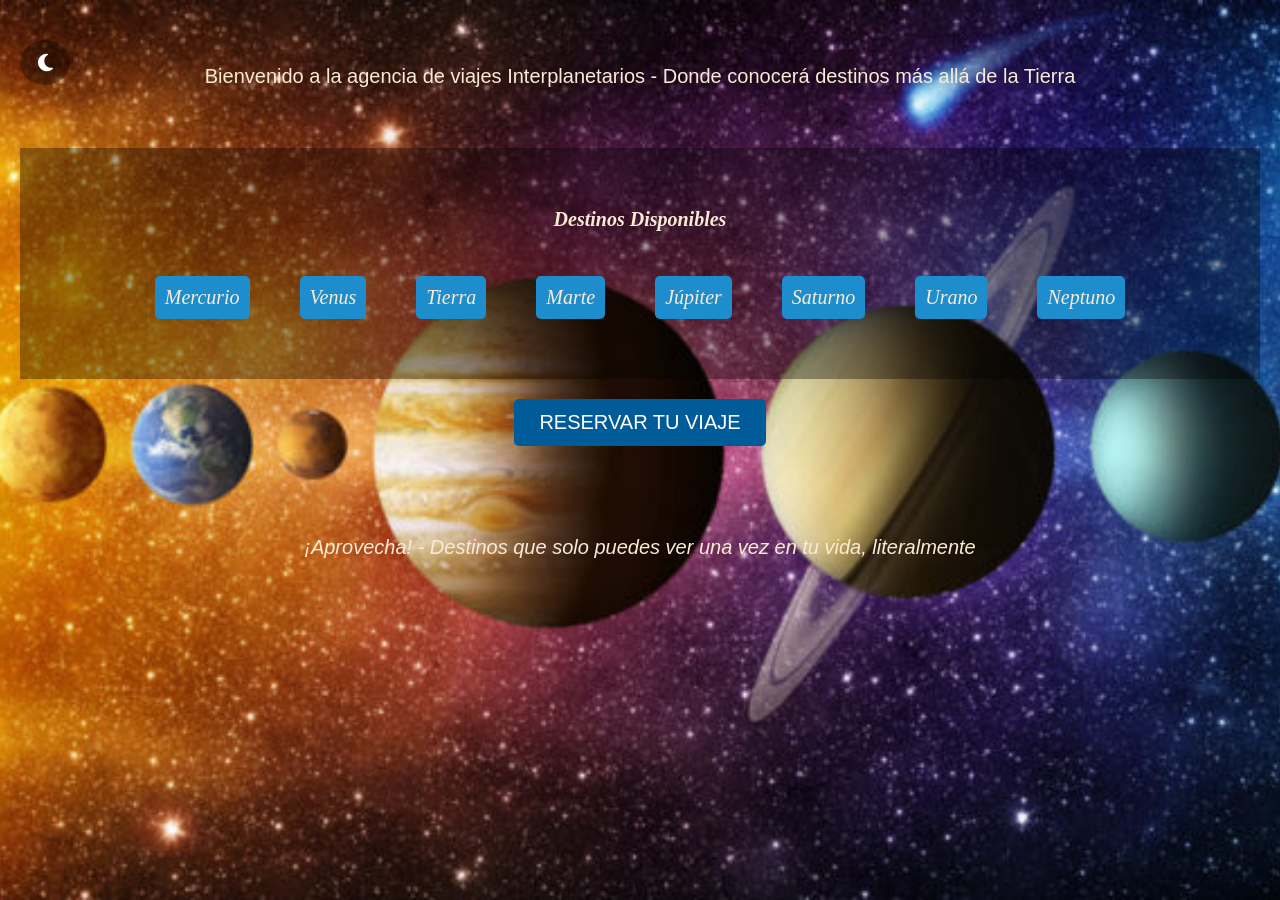
<file: index.html>
<!DOCTYPE html>
<html lang="es">
<head>
    <meta charset="UTF-8">
    <meta name="viewport" content="width=device-width, initial-scale=1.0">
    <title>Agencia De Viajes Interplanetarios</title>
    <link rel="stylesheet" href="styles/estilospaginaweb.css">
    <link rel="stylesheet" href="https://cdnjs.cloudflare.com/ajax/libs/font-awesome/6.7.2/css/all.min.css">
</head>
<body class="pagina-inicio">
    
    <header class="header">
        <button id="theme-toggle" class="theme-toggle" aria-label="Cambiar tema">
            <i class="fa-solid fa-moon" id="theme-icon"></i>
        </button>
        <i class="fa-solid fa-bars" id="menu-btn"></i>
    </header>

    <nav>
        <p>Bienvenido a la agencia de viajes Interplanetarios - Donde conocerá destinos más allá de la Tierra</p>
    </nav>

    <section>
        <h2>Destinos Disponibles</h2>
        <nav class="nav" id="nav">
            <a href="destinos/mercurio.html">Mercurio</a>
            <a href="destinos/venus.html">Venus</a>
            <a href="destinos/tierra.html">Tierra</a>
            <a href="destinos/marte.html">Marte</a>
            <a href="destinos/jupiter.html">Júpiter</a>
            <a href="destinos/saturno.html">Saturno</a>
            <a href="destinos/urano.html">Urano</a>
            <a href="destinos/neptuno.html">Neptuno</a>
        </nav>
    </section>

    <button class="boton-reserva"><a href="formulario.html">RESERVAR TU VIAJE</a></button>

    <script src="js/menuinteractivo.js"></script>
    <script src="js/modo_oscuro_claro.js"></script>
</body>
<footer>
    <p>¡Aprovecha! - Destinos que solo puedes ver una vez en tu vida, literalmente</p>
</footer>
</html>
</file>
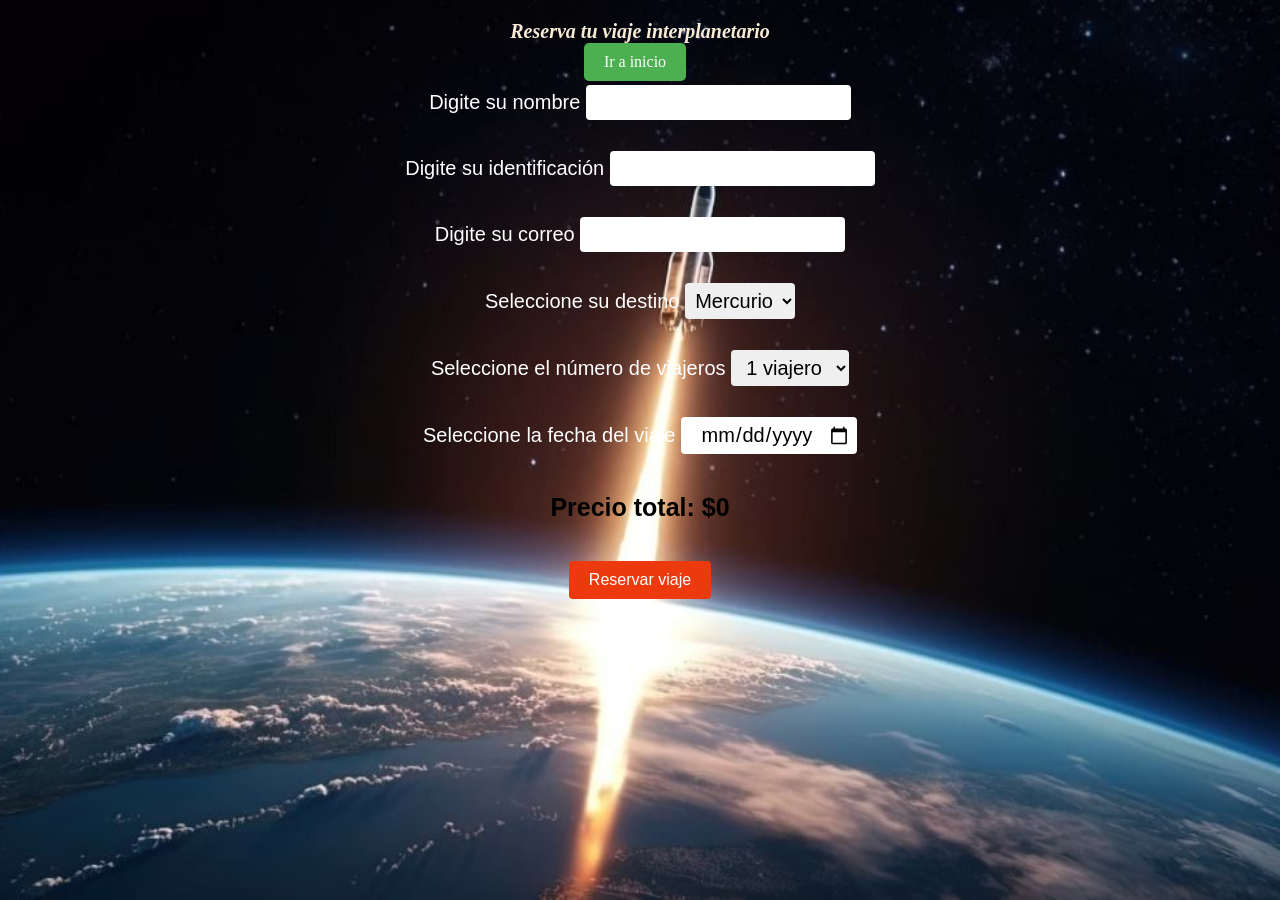
<file: formulario.html>
<!DOCTYPE html>
<html lang="es">
<head>
    <meta charset="UTF-8">
    <meta name="viewport" content="width=device-width, initial-scale=1.0">
    <title>Reservas</title>
    <link rel="stylesheet" href="styles/estilospaginaweb.css">
</head>
<body class="pagina-formulario">
    <h1>Reserva tu viaje interplanetario</h1>
    <a href="index.html" class="boton">Ir a inicio</a>
    <form id="formulario">
        <label>Digite su nombre</label>
        <input type="text" id="nombre">
        <br><br>
        <label>Digite su identificación</label>
        <input type="number" id="identificacion">
        <br><br>
        <label>Digite su correo</label>
        <input type="email" id="correo">
        <br><br>
        <label>Seleccione su destino</label>
        <select name="destino" id="destino">
            <option value="mercurio">Mercurio</option>
            <option value="venus">Venus</option>
            <option value="marte">Marte</option>
            <option value="tierra">Tierra</option>
            <option value="jupiter">Júpiter</option>
            <option value="saturno">Saturno</option>
            <option value="urano">Urano</option>
            <option value="neptuno">Neptuno</option>
        </select>
        <br><br>
        <label>Seleccione el número de viajeros</label>
        <select name="viajeros" id="viajeros">
            <option value="1">1 viajero</option>
            <option value="2">2 viajeros</option>
            <option value="3">3 viajeros</option>
            <option value="4">4 viajeros</option>
            <option value="5">5 viajeros</option>
        </select>
        <br><br>
        <label>Seleccione la fecha del viaje</label>
        <input type="date" id="fecha">
        <br><br>
        <div id="precioTotal">Precio total: $0</div>
        <br>
        <input type="submit" value="Reservar viaje">
    </form>
    
    <p id="mensaje"></p>
    <script src="js/script.js"></script>
</body>
</html>
</file>
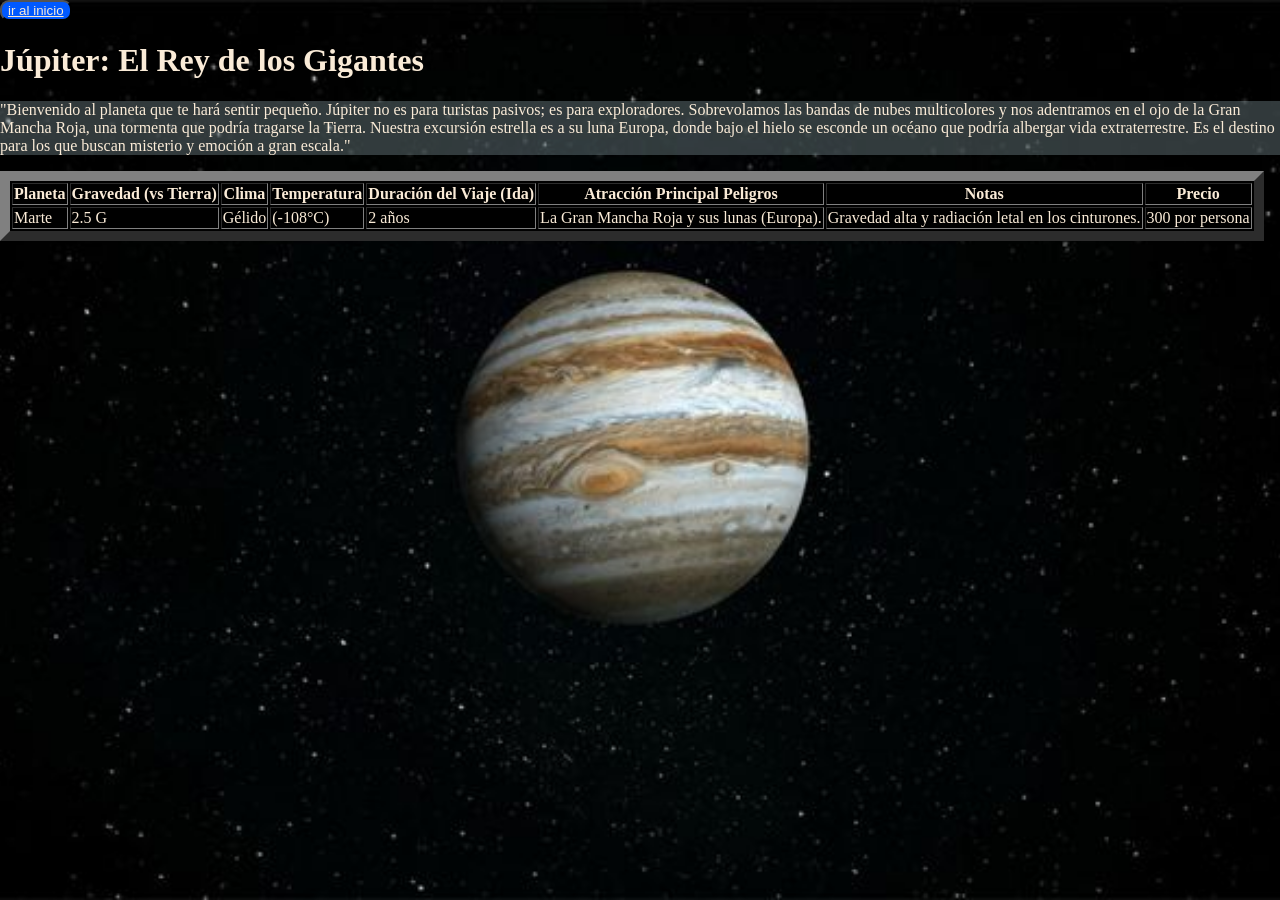
<file: destinos/jupiter.html>
<!DOCTYPE html>
<html lang="en">

<head>
    <meta charset="UTF-8">
    <meta name="viewport" content="width=device-width, initial-scale=1.0">
    <title>Jupiter</title>
    <style>
        body {
            background-image: url('/img/jupiter-background.jpg');
            background-size: 1280px;
            background-size: cover;
            background-position: center;
            background-attachment: fixed;
            background-repeat: no-repeat;
            margin: 0;
        }

        * {
            color: antiquewhite;
        }

        button {
            border-radius: 1cqmin;
        }
    </style>

</head>

<body>

    <table style="background-color: black;" border="10px">
        <tr>
            <th>Planeta</th>
            <th>Gravedad (vs Tierra)</th>
            <th>Clima</th>
            <th>Temperatura </th>
            <th>Duración del Viaje (Ida)</th>
            <th>Atracción Principal Peligros </th>
            <th>Notas</th>
            <th>Precio</th>
        </tr>
        <tr>
            <td>Marte</td>
            <td>2.5 G</td>
            <td>Gélido </td>
            <td>(-108°C)</td>
            <td>2 años</td>
            <td>La Gran Mancha Roja y sus lunas (Europa).</td>
            <td>Gravedad alta y radiación letal en los cinturones.</td>
            <td>300 por persona</td>
        </tr>
        <button style="background-color: rgb(0, 89, 255);"><a href="/index.html">ir al inicio</a></button>
        <h1>Júpiter: El Rey de los Gigantes</h1>
        <article>
            <section style="background-color: rgba(203, 239, 245, 0.24)" border="10px">
                <p>"Bienvenido al planeta que te hará sentir pequeño. Júpiter no es para turistas pasivos; es para
                    exploradores. Sobrevolamos las bandas de nubes multicolores y nos adentramos en el ojo de la Gran
                    Mancha
                    Roja, una tormenta que podría tragarse la Tierra. Nuestra excursión estrella es a su luna Europa,
                    donde
                    bajo el hielo se esconde un océano que podría albergar vida extraterrestre. Es el destino para los
                    que
                    buscan misterio y emoción a gran escala."
                </p>
            </section>
        </article>

</body>

</html>
</file>
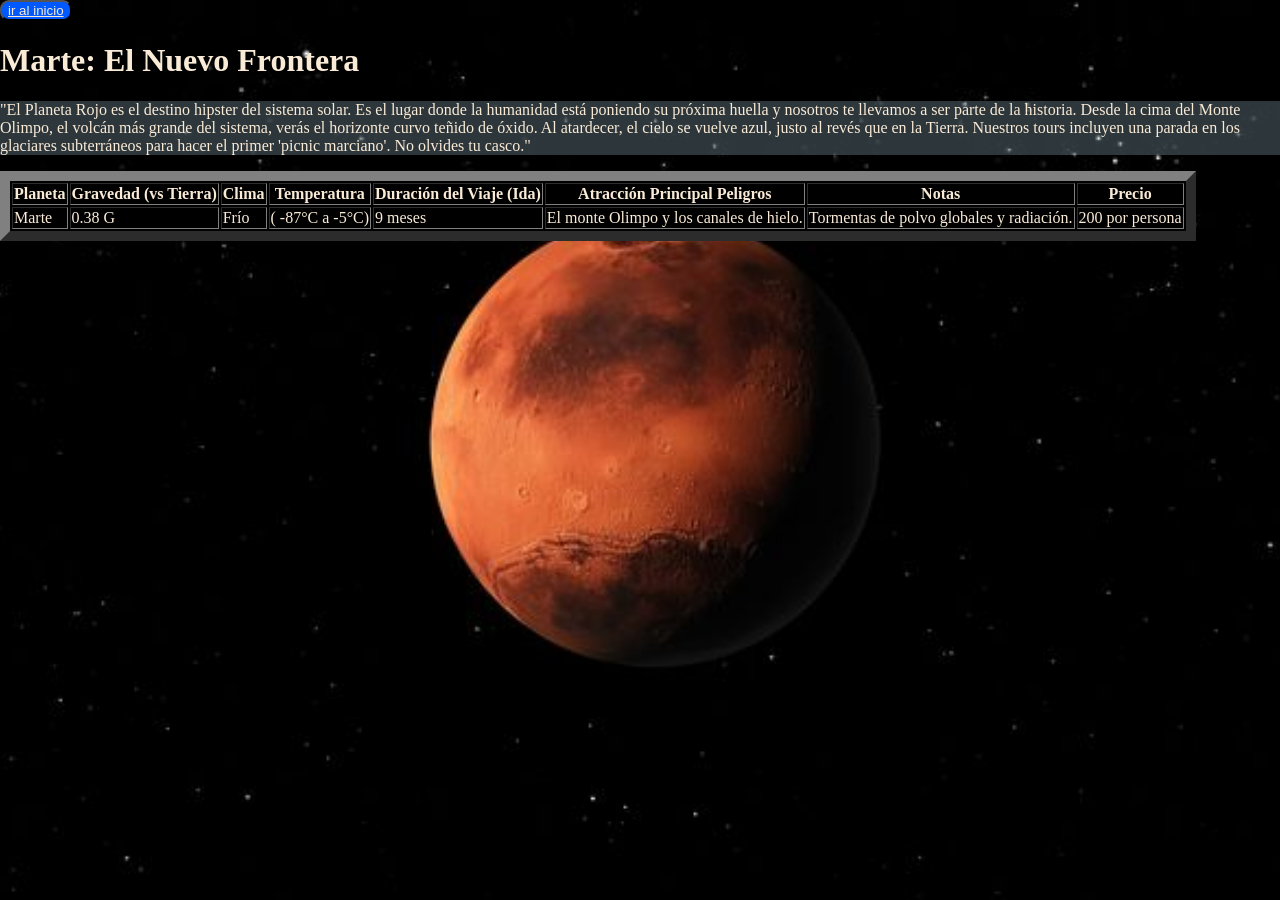
<file: destinos/marte.html>
<!DOCTYPE html>
<html lang="en">

<head>
    <meta charset="UTF-8">
    <meta name="viewport" content="width=device-width, initial-scale=1.0">
    <title>Marte</title>
    <style>
        body {
            background-image: url('/img/marte-background.jpg');
            background-size: 1280px;
            background-size: cover;
            background-position: center;
            background-attachment: fixed;
            background-repeat: no-repeat;
            margin: 0;
        }

        * {
            color: antiquewhite;
        }

        button {
            border-radius: 1cqmin;
        }
    </style>

</head>

<body>

    <table style="background-color: black;" border="10px">
        <tr>
            <th>Planeta</th>
            <th>Gravedad (vs Tierra)</th>
            <th>Clima</th>
            <th>Temperatura </th>
            <th>Duración del Viaje (Ida)</th>
            <th>Atracción Principal Peligros </th>
            <th>Notas</th>
            <th>Precio</th>
        </tr>
        <tr>
            <td>Marte</td>
            <td>0.38 G</td>
            <td>Frío</td>
            <td>( -87°C a -5°C)</td>
            <td>9 meses</td>
            <td>El monte Olimpo y los canales de hielo.</td>
            <td>Tormentas de polvo globales y radiación.</td>
            <td>200 por persona</td>
        </tr>
        <button style="background-color: rgb(0, 89, 255);"><a href="/index.html">ir al inicio</a></button>
        <h1>Marte: El Nuevo Frontera</h1>
        <article>
            <section style="background-color: rgba(189, 223, 243, 0.24)" border="10px">
                <p>"El Planeta Rojo es el destino hipster del sistema solar. Es el lugar donde la humanidad está
                    poniendo su
                    próxima huella y nosotros te llevamos a ser parte de la historia. Desde la cima del Monte Olimpo, el
                    volcán más grande del sistema, verás el horizonte curvo teñido de óxido. Al atardecer, el cielo se
                    vuelve azul, justo al revés que en la Tierra. Nuestros tours incluyen una parada en los glaciares
                    subterráneos para hacer el primer 'picnic marciano'. No olvides tu casco."
                </p>
            </section>
        </article>

</body>

</html>
</file>
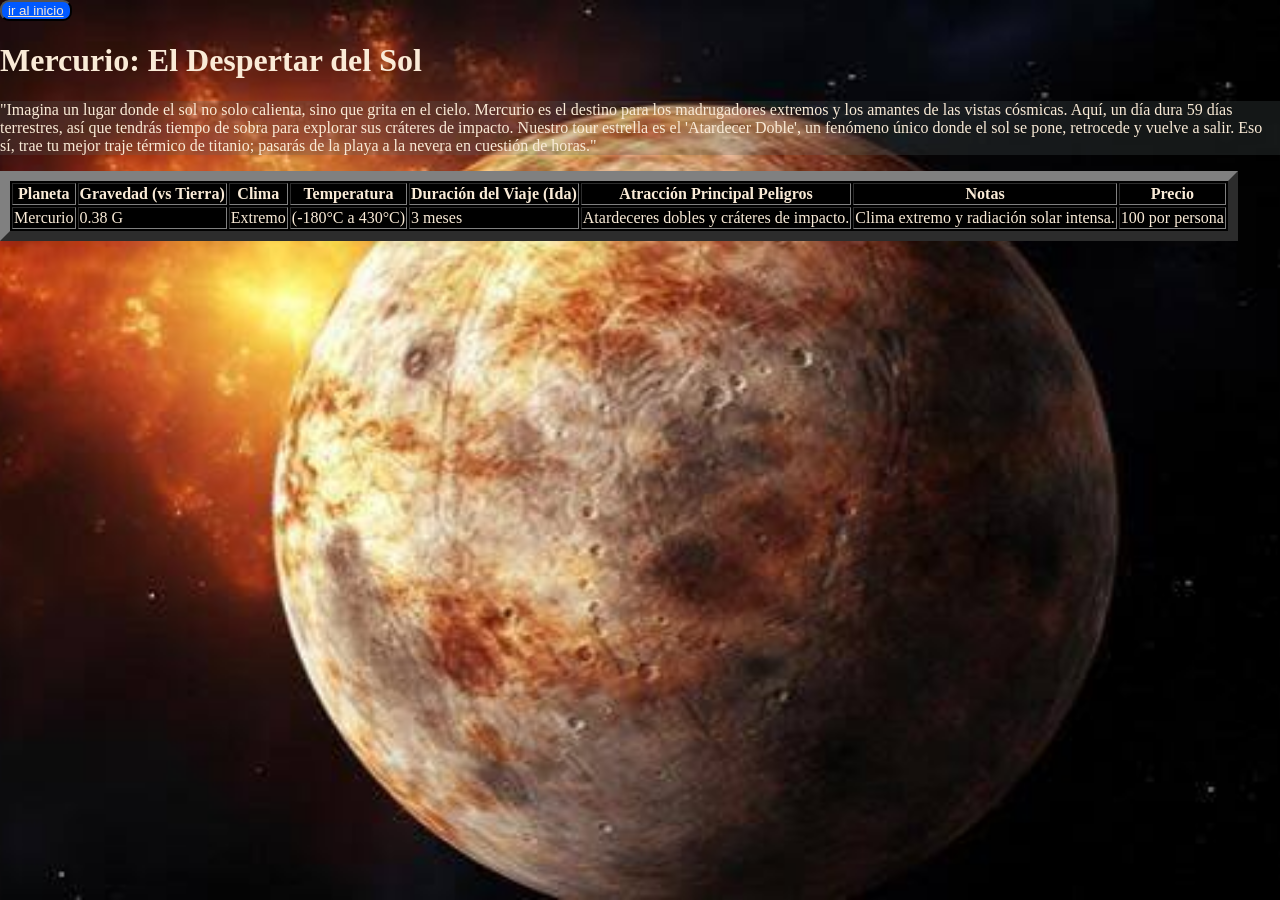
<file: destinos/mercurio.html>
<!DOCTYPE html>
<html lang="en">

<head>
    <meta charset="UTF-8">
    <meta name="viewport" content="width=device-width, initial-scale=1.0">
    <title>Mercurio</title>
    <style>
        body {
            background-image: url('/img/mercurio-background.jpg');
            background-size: 1280px;
            background-size: cover;
            background-position: center;
            background-attachment: fixed;
            background-repeat: no-repeat;
            margin: 0;
        }

        * {
            color: antiquewhite;
        }

        button {
            border-radius: 1cqmin;
        }
    </style>

</head>

<body>

    <table style="background-color: black;" border="10px">
        <tr>
            <th>Planeta</th>
            <th>Gravedad (vs Tierra)</th>
            <th>Clima</th>
            <th>Temperatura</th>
            <th>Duración del Viaje (Ida)</th>
            <th>Atracción Principal Peligros</th>
            <th>Notas</th>
            <th>Precio</th>
        </tr>
        <tr>
            <td>Mercurio</td>
            <td>0.38 G</td>
            <td>Extremo</td>
            <td>(-180°C a 430°C)</td>
            <td>3 meses</td>
            <td>Atardeceres dobles y cráteres de impacto.</td>
            <td>Clima extremo y radiación solar intensa.</td>
            <td>100 por persona</td>
        </tr>
        <button style="background-color: rgb(0, 89, 255);"><a href="/index.html">ir al inicio</a></button>
        <h1>Mercurio: El Despertar del Sol</h1>
        <article>
            <section style="background-color: rgba(84, 97, 97, 0.24)" border="10px">
                <p>"Imagina un lugar donde el sol no solo calienta, sino que grita en el cielo. Mercurio es el destino
                    para los madrugadores extremos y los amantes de las vistas cósmicas. Aquí, un día dura 59 días
                    terrestres, así que tendrás tiempo de sobra para explorar sus cráteres de impacto. Nuestro tour
                    estrella es el 'Atardecer Doble', un fenómeno único donde el sol se pone, retrocede y vuelve a
                    salir. Eso sí, trae tu mejor traje térmico de titanio; pasarás de la playa a la nevera en cuestión
                    de horas."
                </p>
            </section>
        </article>


</body>

</html>
</file>
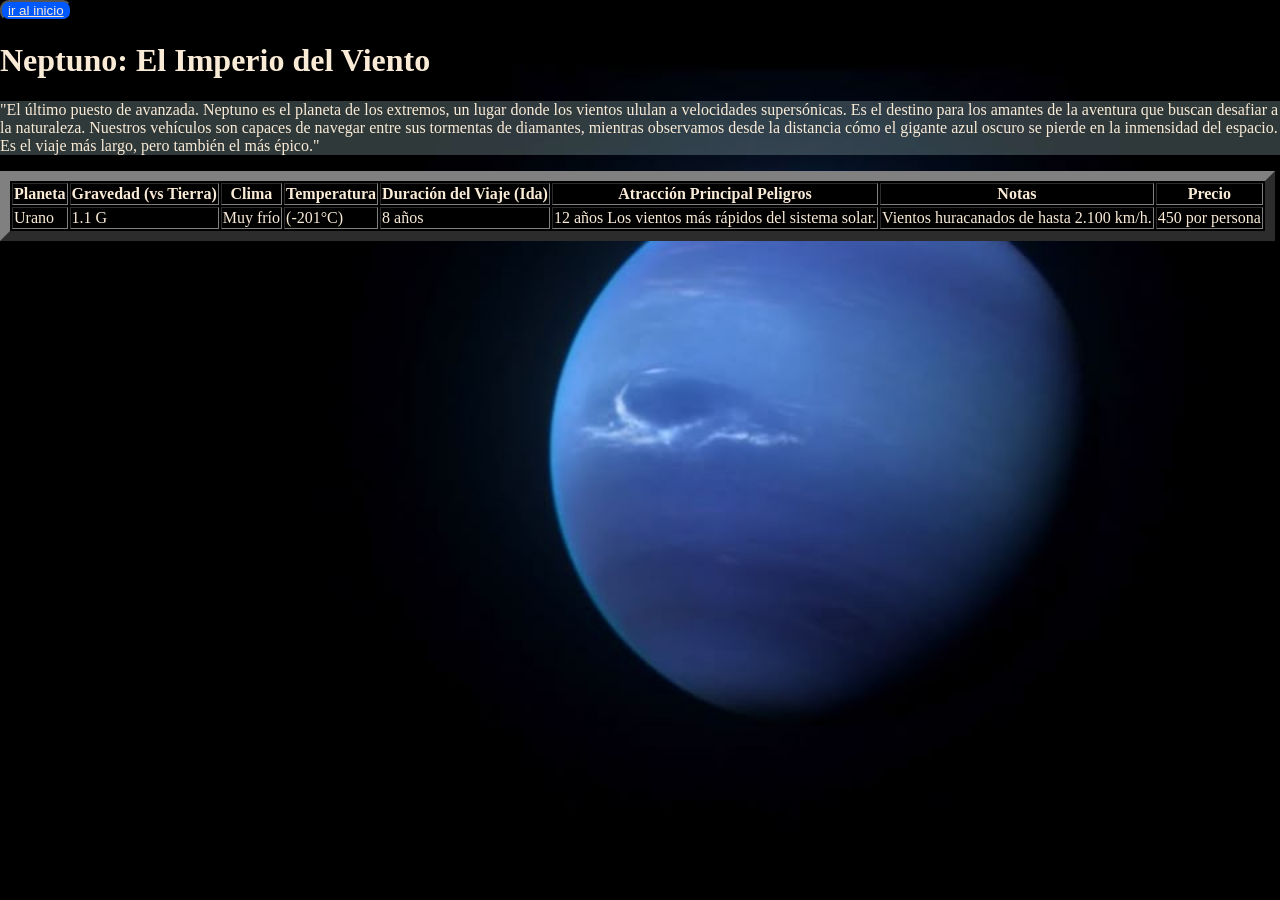
<file: destinos/neptuno.html>
<!DOCTYPE html>
<html lang="en">

<head>
    <meta charset="UTF-8">
    <meta name="viewport" content="width=device-width, initial-scale=1.0">
    <title>Urano</title>
    <style>
        body {
            background-image: url('/img/neptuno-background.jpg');
            background-size: 1280px;
            background-size: cover;
            background-position: center;
            background-attachment: fixed;
            background-repeat: no-repeat;
            margin: 0;
        }

        * {
            color: antiquewhite;
        }

        button {
            border-radius: 1cqmin;
        }
    </style>

</head>

<body>

    <table style="background-color: black;" border="10px">
        <tr>
            <th>Planeta</th>
            <th>Gravedad (vs Tierra)</th>
            <th>Clima</th>
            <th>Temperatura </th>
            <th>Duración del Viaje (Ida)</th>
            <th>Atracción Principal Peligros </th>
            <th>Notas</th>
            <th>Precio</th>
        </tr>
        <tr>
            <td>Urano</td>
            <td>1.1 G</td>
            <td>Muy frío</td>
            <td>(-201°C)</td>
            <td>8 años</td>
            <td>12 años Los vientos más rápidos del sistema solar.</td>
            <td>Vientos huracanados de hasta 2.100 km/h.</td>
            <td>450 por persona</td>

        </tr>
        <button style="background-color: rgb(0, 89, 255);"><a href="/index.html">ir al inicio</a></button>
        <h1>Neptuno: El Imperio del Viento</h1>
        <article>
            <section style="background-color: rgba(195, 238, 236, 0.24)" border="10px">
                <p>"El último puesto de avanzada. Neptuno es el planeta de los extremos, un lugar donde los vientos
                    ululan a
                    velocidades supersónicas. Es el destino para los amantes de la aventura que buscan desafiar a la
                    naturaleza. Nuestros vehículos son capaces de navegar entre sus tormentas de diamantes, mientras
                    observamos desde la distancia cómo el gigante azul oscuro se pierde en la inmensidad del espacio. Es
                    el
                    viaje más largo, pero también el más épico."
                </p>
            </section>
        </article>

</body>

</html>
</file>
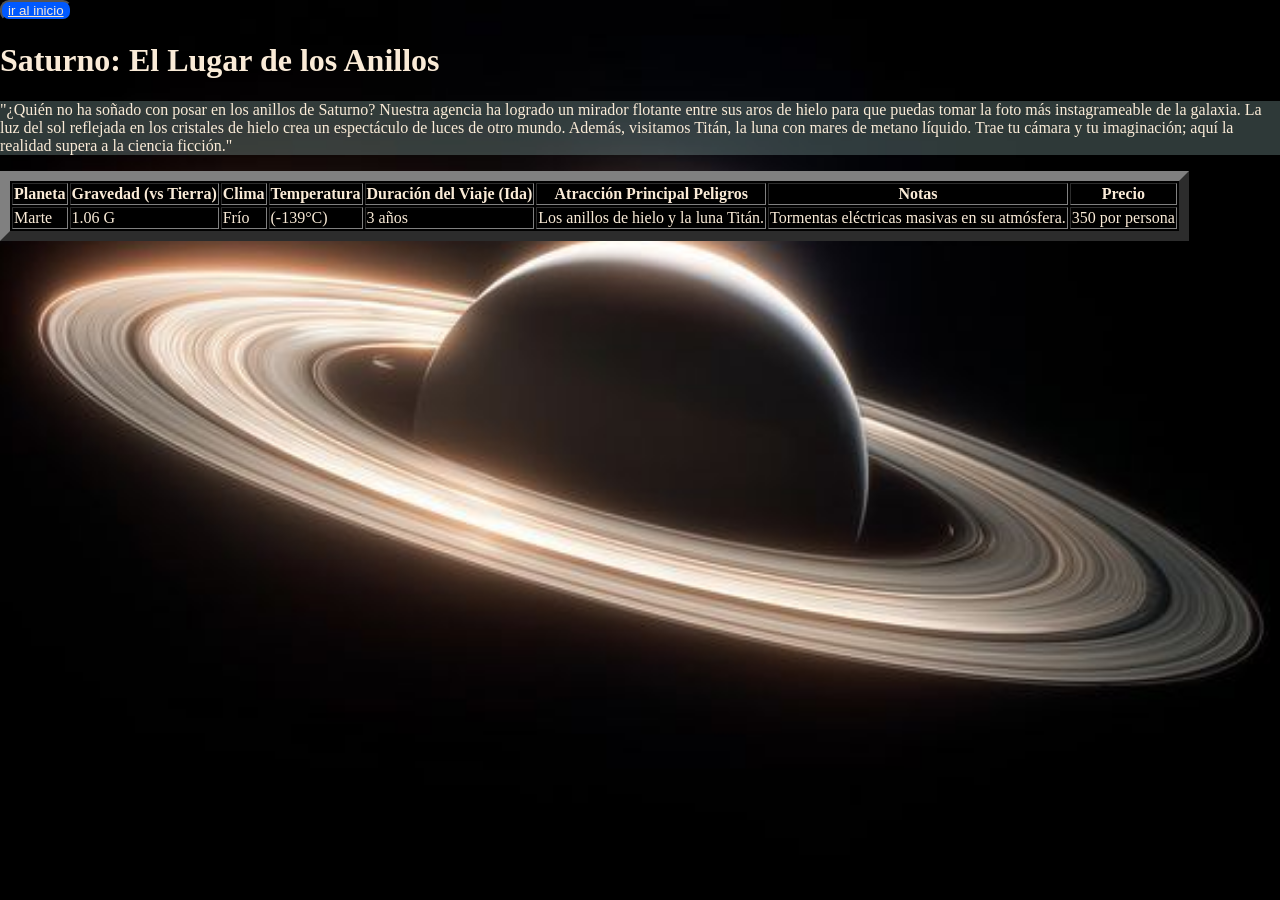
<file: destinos/saturno.html>
<!DOCTYPE html>
<html lang="en">

<head>
    <meta charset="UTF-8">
    <meta name="viewport" content="width=device-width, initial-scale=1.0">
    <title>Saturno</title>
    <style>
        body {
            background-image: url('/img/saturno-background.jpg');
            background-size: 1280px;
            background-size: cover;
            background-position: center;
            background-attachment: fixed;
            background-repeat: no-repeat;
            margin: 0;
        }

        * {
            color: antiquewhite;
        }

        button {
            border-radius: 1cqmin;
        }
    </style>

</head>

<body>

    <table style="background-color: rgb(0, 0, 0);" border="10px">
        <tr>
            <th>Planeta</th>
            <th>Gravedad (vs Tierra)</th>
            <th>Clima</th>
            <th>Temperatura </th>
            <th>Duración del Viaje (Ida)</th>
            <th>Atracción Principal Peligros </th>
            <th>Notas</th>
            <th>Precio</th>
        </tr>
        <tr>
            <td>Marte</td>
            <td>1.06 G</td>
            <td>Frío</td>
            <td>(-139°C)</td>
            <td>3 años </td>
            <td>Los anillos de hielo y la luna Titán.</td>
            <td>Tormentas eléctricas masivas en su atmósfera.</td>
            <td>350 por persona</td>
        </tr>
        <button style="background-color: rgb(0, 89, 255);"><a href="/index.html">ir al inicio</a></button>
        <h1>Saturno: El Lugar de los Anillos</h1>
        <article>
            <section style="background-color: rgba(192, 236, 234, 0.24)" border="10px">
                <p>"¿Quién no ha soñado con posar en los anillos de Saturno? Nuestra agencia ha logrado un mirador
                    flotante
                    entre sus aros de hielo para que puedas tomar la foto más instagrameable de la galaxia. La luz del
                    sol
                    reflejada en los cristales de hielo crea un espectáculo de luces de otro mundo. Además, visitamos
                    Titán,
                    la luna con mares de metano líquido. Trae tu cámara y tu imaginación; aquí la realidad supera a la
                    ciencia ficción."
                </p>
            </section>
        </article>

</body>

</html>
</file>
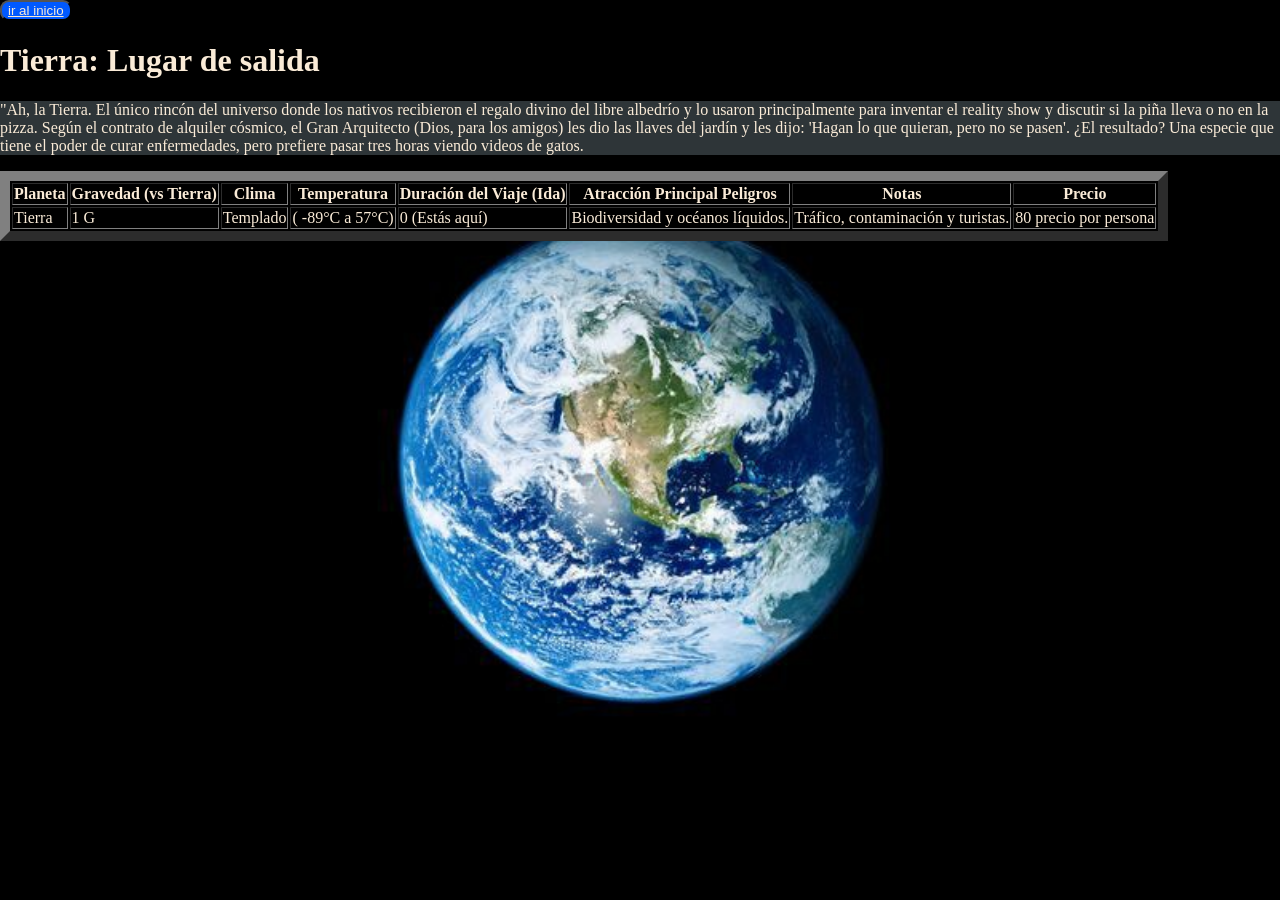
<file: destinos/tierra.html>
<!DOCTYPE html>
<html lang="en">

<head>
    <meta charset="UTF-8">
    <meta name="viewport" content="width=device-width, initial-scale=1.0">
    <title>Tierra</title>
    <style>
        body {
            background-image: url('/img/tierra-background.jpg');
            background-size: 1280px;
            background-size: cover;
            background-position: center;
            background-attachment: fixed;
            background-repeat: no-repeat;
            margin: 0;
        }

        * {
            color: antiquewhite;
        }

        button {
            border-radius: 1cqmin;
        }
    </style>

</head>

<body>

    <table style="background-color: black;" border="10px">
        <tr>
            <th>Planeta</th>
            <th>Gravedad (vs Tierra)</th>
            <th>Clima</th>
            <th>Temperatura </th>
            <th>Duración del Viaje (Ida)</th>
            <th>Atracción Principal Peligros </th>
            <th>Notas</th>
            <th>Precio</th>
        </tr>
        <tr>
            <td>Tierra</td>
            <td>1 G</td>
            <td>Templado</td>
            <td>( -89°C a 57°C)</td>
            <td>0 (Estás aquí)</td>
            <td>Biodiversidad y océanos líquidos.</td>
            <td>Tráfico, contaminación y turistas.</td>
            <td>80 precio por persona</td>
        </tr>
        <button style="background-color: rgb(0, 89, 255);"><a href="/index.html">ir al inicio</a></button>
        <h1>Tierra: Lugar de salida </h1>
        <article>
            <section style="background-color: rgba(190, 222, 235, 0.24)" border="10px">
                <p>"Ah, la Tierra. El único rincón del universo donde los nativos recibieron el regalo divino del libre
                    albedrío y lo usaron principalmente para inventar el reality show y discutir si la piña lleva o no
                    en la
                    pizza. Según el contrato de alquiler cósmico, el Gran Arquitecto (Dios, para los amigos) les dio las
                    llaves del jardín y les dijo: 'Hagan lo que quieran, pero no se pasen'. ¿El resultado? Una especie
                    que
                    tiene el poder de curar enfermedades, pero prefiere pasar tres horas viendo videos de gatos.
                </p>
            </section>
        </article>

</body>

</html>
</file>
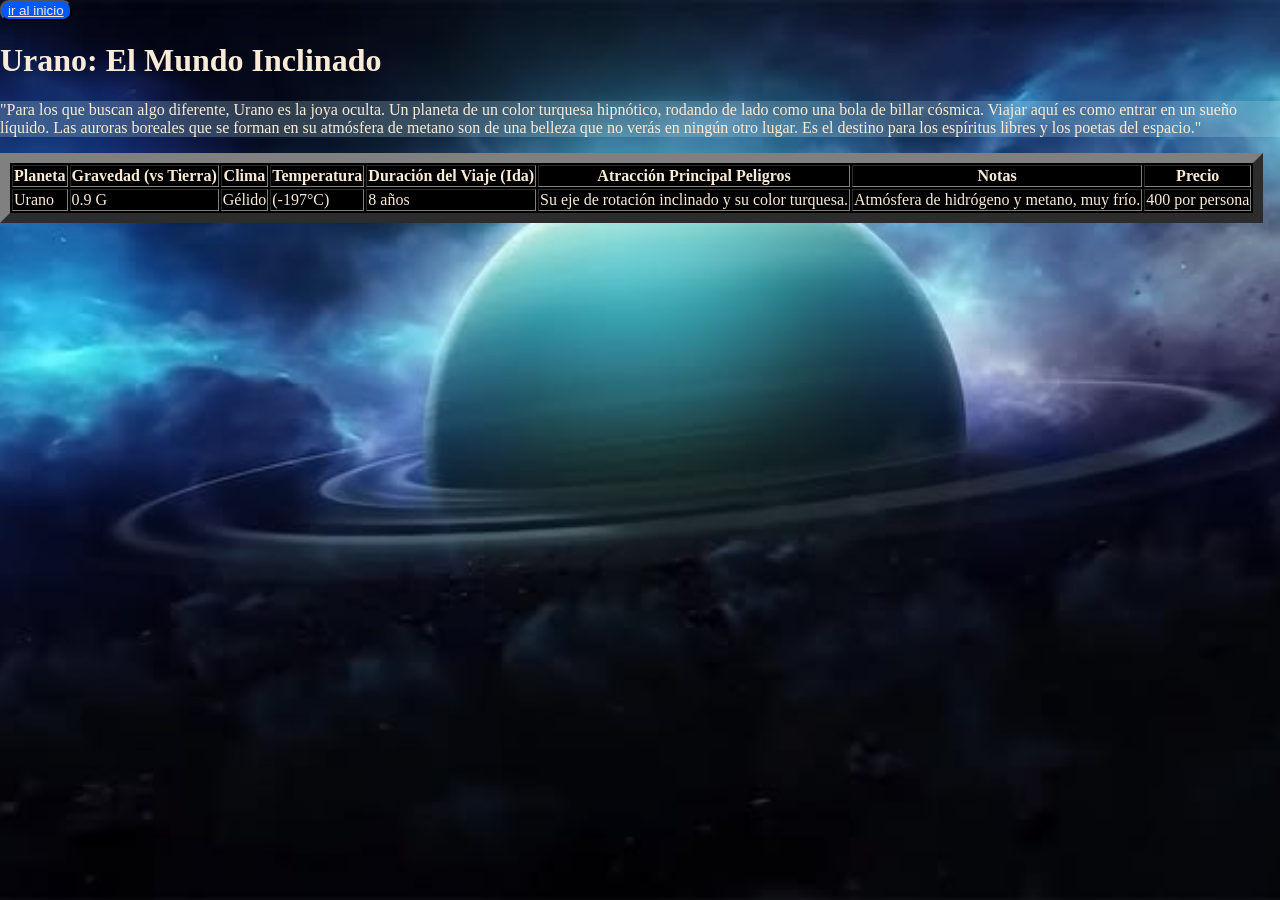
<file: destinos/urano.html>
<!DOCTYPE html>
<html lang="en">

<head>
    <meta charset="UTF-8">
    <meta name="viewport" content="width=device-width, initial-scale=1.0">
    <title>Urano</title>
    <style>
        body {
            background-image: url('/img/urano-background.jpg');
            background-size: 1280px;
            background-size: cover;
            background-position: center;
            background-attachment: fixed;
            background-repeat: no-repeat;
            margin: 0;
        }

        * {
            color: antiquewhite;
        }

        button {
            border-radius: 1cqmin;
        }
    </style>

</head>

<body>

    <table style="background-color: black;" border="10px">
        <tr>
            <th>Planeta</th>
            <th>Gravedad (vs Tierra)</th>
            <th>Clima</th>
            <th>Temperatura </th>
            <th>Duración del Viaje (Ida)</th>
            <th>Atracción Principal Peligros </th>
            <th>Notas</th>
            <th>Precio</th>
        </tr>
        <tr>
            <td>Urano</td>
            <td>0.9 G</td>
            <td>Gélido</td>
            <td>(-197°C)</td>
            <td>8 años</td>
            <td>Su eje de rotación inclinado y su color turquesa.</td>
            <td>Atmósfera de hidrógeno y metano, muy frío.</td>
            <td>400 por persona</td>
        </tr>
        <button style="background-color: rgb(0, 89, 255);"><a href="/index.html">ir al inicio</a></button>
        <h1>Urano: El Mundo Inclinado</h1>
        <article>
            <section style="background-color: rgba(182, 228, 240, 0.24)" border="10px">
                <p>"Para los que buscan algo diferente, Urano es la joya oculta. Un planeta de un color turquesa
                    hipnótico,
                    rodando de lado como una bola de billar cósmica. Viajar aquí es como entrar en un sueño líquido. Las
                    auroras boreales que se forman en su atmósfera de metano son de una belleza que no verás en ningún
                    otro
                    lugar. Es el destino para los espíritus libres y los poetas del espacio."
                </p>
            </section>
        </article>

</body>

</html>
</file>
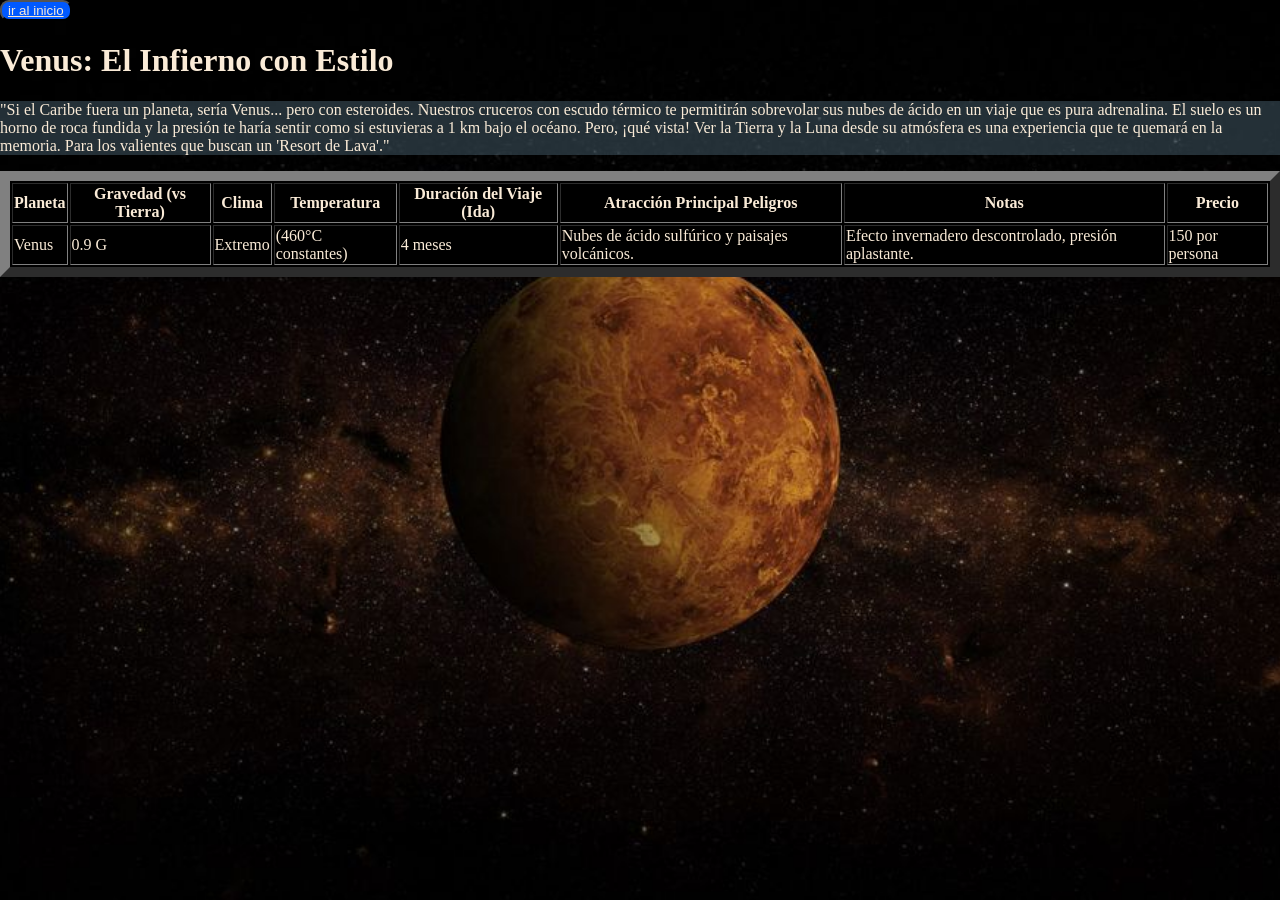
<file: destinos/venus.html>
<!DOCTYPE html>
<html lang="en">

<head>
    <meta charset="UTF-8">
    <meta name="viewport" content="width=device-width, initial-scale=1.0">
    <title>Venus</title>
    <style>
        body {
            background-image: url('/img/venus-background.jpg');
            background-size: 1280px;
            background-size: cover;
            background-position: center;
            background-attachment: fixed;
            background-repeat: no-repeat;
            margin: 0;
        }

        * {
            color: antiquewhite;
        }

        button {
            border-radius: 1cqmin;
        }
    </style>

</head>

<body>

    <table style="background-color: black;" border="10px">
        <tr>
            <th>Planeta</th>
            <th>Gravedad (vs Tierra)</th>
            <th>Clima</th>
            <th>Temperatura </th>
            <th>Duración del Viaje (Ida)</th>
            <th>Atracción Principal Peligros </th>
            <th>Notas</th>
            <th>Precio</th>
        </tr>
        <tr>
            <td>Venus</td>
            <td>0.9 G</td>
            <td>Extremo</td>
            <td>(460°C constantes)</td>
            <td>4 meses</td>
            <td>Nubes de ácido sulfúrico y paisajes volcánicos.</td>
            <td>Efecto invernadero descontrolado, presión aplastante.</td>
            <td>150 por persona</td>
        </tr>
        <button style="background-color: rgb(0, 89, 255);"><a href="/index.html">ir al inicio</a></button>
        <h1>Venus: El Infierno con Estilo</h1>
        <article>
            <section style="background-color: rgba(146, 198, 223, 0.24)" border="10px">
                <p>"Si el Caribe fuera un planeta, sería Venus... pero con esteroides. Nuestros cruceros con escudo
                    térmico
                    te permitirán sobrevolar sus nubes de ácido en un viaje que es pura adrenalina. El suelo es un horno
                    de
                    roca fundida y la presión te haría sentir como si estuvieras a 1 km bajo el océano. Pero, ¡qué
                    vista!
                    Ver la Tierra y la Luna desde su atmósfera es una experiencia que te quemará en la memoria. Para los
                    valientes que buscan un 'Resort de Lava'."
                </p>
            </section>
        </article>

</body>

</html>
</file>
<file: styles/estilospaginaweb.css>
* {
    margin: 0;
    text-align: center;
    font-family: sans-serif;
    text-decoration: none;
    font-size: 20px;
}

:root {
    --bg-texto: antiquewhite;
    --bg-nav: transparent;
    --bg-section: rgba(0, 0, 0, 0.349);
    --bg-boton: rgb(0, 92, 153);
    --color-hover: rgba(255, 246, 205, 0.466);
    --bg-body: url('../img/sistema-solar-e1564771413564.jpg');
}
body.light-mode {
    --bg-texto: antiquewhite;
    --bg-nav: black;
    --bg-section: black;
    --bg-boton: rgb(2, 4, 5);
    --color-hover: rgba(250, 235, 215, 0.349);
    --bg-body: url('../img/sistema-solar-e1564771413564.jpg');
}

body {
    background-image: var(--bg-body);
    background-size: cover;
    background-position: center;
    background-attachment: fixed;
    background-repeat: no-repeat;
    margin: 0;
    padding: 20px;
    color: #ffffff;
    transition: background 0.4s ease, color 0.4s ease;
}


body.pagina-inicio {
    background-image: url('../img/sistema-solar-e1564771413564.jpg');
}
 

body.pagina-formulario {
    background-image: url('../img/formulario-background.jpg');
}
 


.header {
    position: relative;
}
.nav {
    display: flex;
    flex-direction: row;
    flex-wrap: wrap;
    justify-content: center;
    align-items: center;
    gap: 40px;
    padding: 1.5em 1em;
}
nav {
    background-color: var(--bg-nav);
    padding: 10px;
    border-radius: 10px;
    margin: 15px auto;
    transition: background-color 0.4s ease;
}
nav p {
    color: var(--bg-texto);
    padding: 1em;
}
nav a {
    background-color: rgb(29, 141, 206);
    padding: 10px;
    border-radius: 5px;
    font-family: "Times New Roman", Times, serif;
    font-style: italic;
    color: antiquewhite;
    margin: 0 5px;
}
nav a:hover {
    color: var(--color-hover);
}

.theme-toggle {
    position: fixed;
    top: 20px;
    left: 20px;
    z-index: 99999;
    background: rgba(0, 0, 0, 0.35);
    color: #fff;
    border: none;
    border-radius: 50%;
    width: 45px;
    height: 45px;
    display: flex;
    align-items: center;
    justify-content: center;
    cursor: pointer;
    font-size: 1.3rem;
    transition: background .3s, transform .2s;
}
.theme-toggle:hover {
    transform: scale(1.1);
    background: rgba(0, 0, 0, 0.55);
}
#menu-btn {
    display: none;
}

h1, h2, footer {
    color: var(--bg-texto);
    font-family: "Times New Roman", Times, serif;
    font-style: italic;
    transition: color 0.4s ease;
}
h2 {
    margin: 45px auto 15px auto;
}
section {
    margin-top: 30px;
    background-color: var(--bg-section);
    padding: 15px;
    transition: background-color 0.4s ease;
}

button {
    background-color: var(--bg-boton);
    color: var(--bg-texto);
    border: none;
    border-radius: 5px;
    padding: 12px 25px;
    margin: 20px auto;
    cursor: pointer;
    font-family: "Times New Roman", Times, serif;
    font-size: 16px;
    transition: background-color 0.3s ease, color 0.3s ease;
}
button a {
    color: white;
    text-decoration: none;
}
button:hover {
    background-color: #ec3a0e;
}

.boton {
    display: inline-block;
    padding: 10px 20px;
    background-color: #4CAF50;
    color: white !important;
    text-decoration: none;
    border-radius: 5px;
    font-family: "Times New Roman", Times, serif;
    font-size: 16px;
    margin-left: -10px;
}
.boton:hover {
    background-color: #45a049;
}


input, select {
    padding: 6px;
    border-radius: 4px;
    border: none;
    margin: 4px 0;
}
input[type="submit"] {
    background-color: #ec3a0e;
    color: white;
    padding: 10px 20px;
    font-size: 16px;
    cursor: pointer;
}
input[type="submit"]:hover {
    background-color: #f04714;
}
#mensaje {
    margin-top: 20px;
    padding: 15px;
    background-color: rgba(9, 238, 20, 0.8);
    color: white;
    border-radius: 8px;
    font-weight: bold;
    display: none;
}
#precioTotal {
    font-size: 25px;
    font-weight: bold;
    color: #000000;
    margin: 12px 0;
}

footer {
    margin-top: 50px;
    padding: 20px;
}


@media (max-width: 1030px) {
    #menu-btn {
        display: block;
        position: absolute;
        top: 10px;
        right: 20px;
        color: antiquewhite;
        cursor: pointer;
        font-size: 1.5rem;
        z-index: 10;
    }
    .nav {
        display: none;
        flex-direction: column;
        position: absolute;
        top: 60px;
        left: 0;
        width: 100%;
        background: black;
        padding: 1em 0;
        gap: 15px;
    }
    .nav.activo {
        display: flex;
    }
}
</file>
